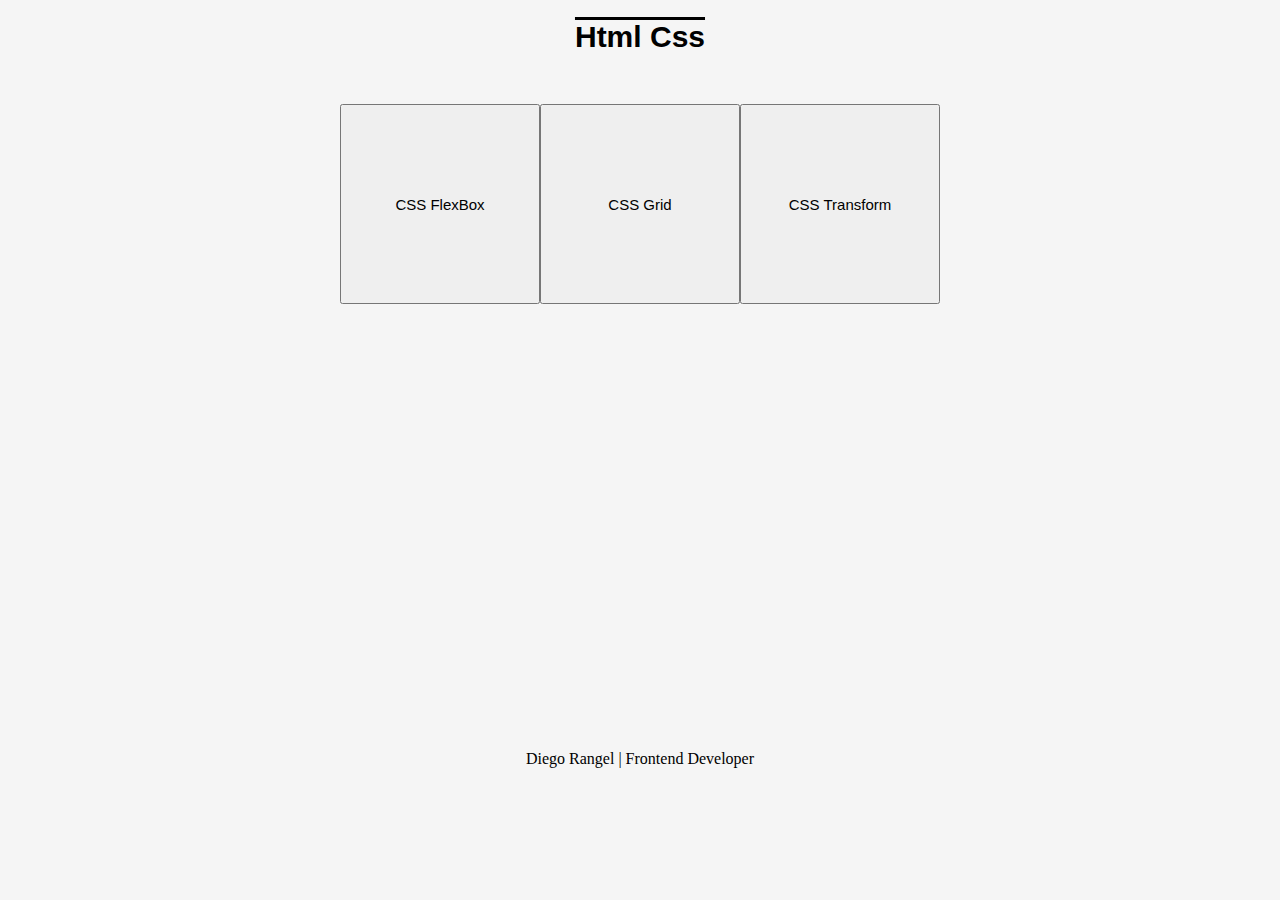
<file: main/index.html>
<!DOCTYPE html>
<html lang="pt-BR">

<head>
  <meta charset="UTF-8">
  <meta http-equiv="X-UA-Compatible" content="IE=edge">
  <meta name="viewport" content="width=device-width, initial-scale=1.0">
  <title>Home</title>
  <link rel="stylesheet" href="style.css">
</head>

<body>
  <div>
    <section class="section">
      <h1>Html  Css </h1>
        <div class="item id1">
          <button btn btn1><a href="../modelos/flexBox/index.html">CSS FlexBox</a></button>
          <button btn btn2><a href="../modelos/grid/grid.html">CSS Grid</a></button>
          <button btn btn3><a href="../modelos/transform/transform.html">CSS Transform</a></button>        
        </div>    
    </section>
    <footer>
      <p>Diego Rangel | Frontend Developer</p>
    </footer>
  </body>
  </div>
</html>
</file>
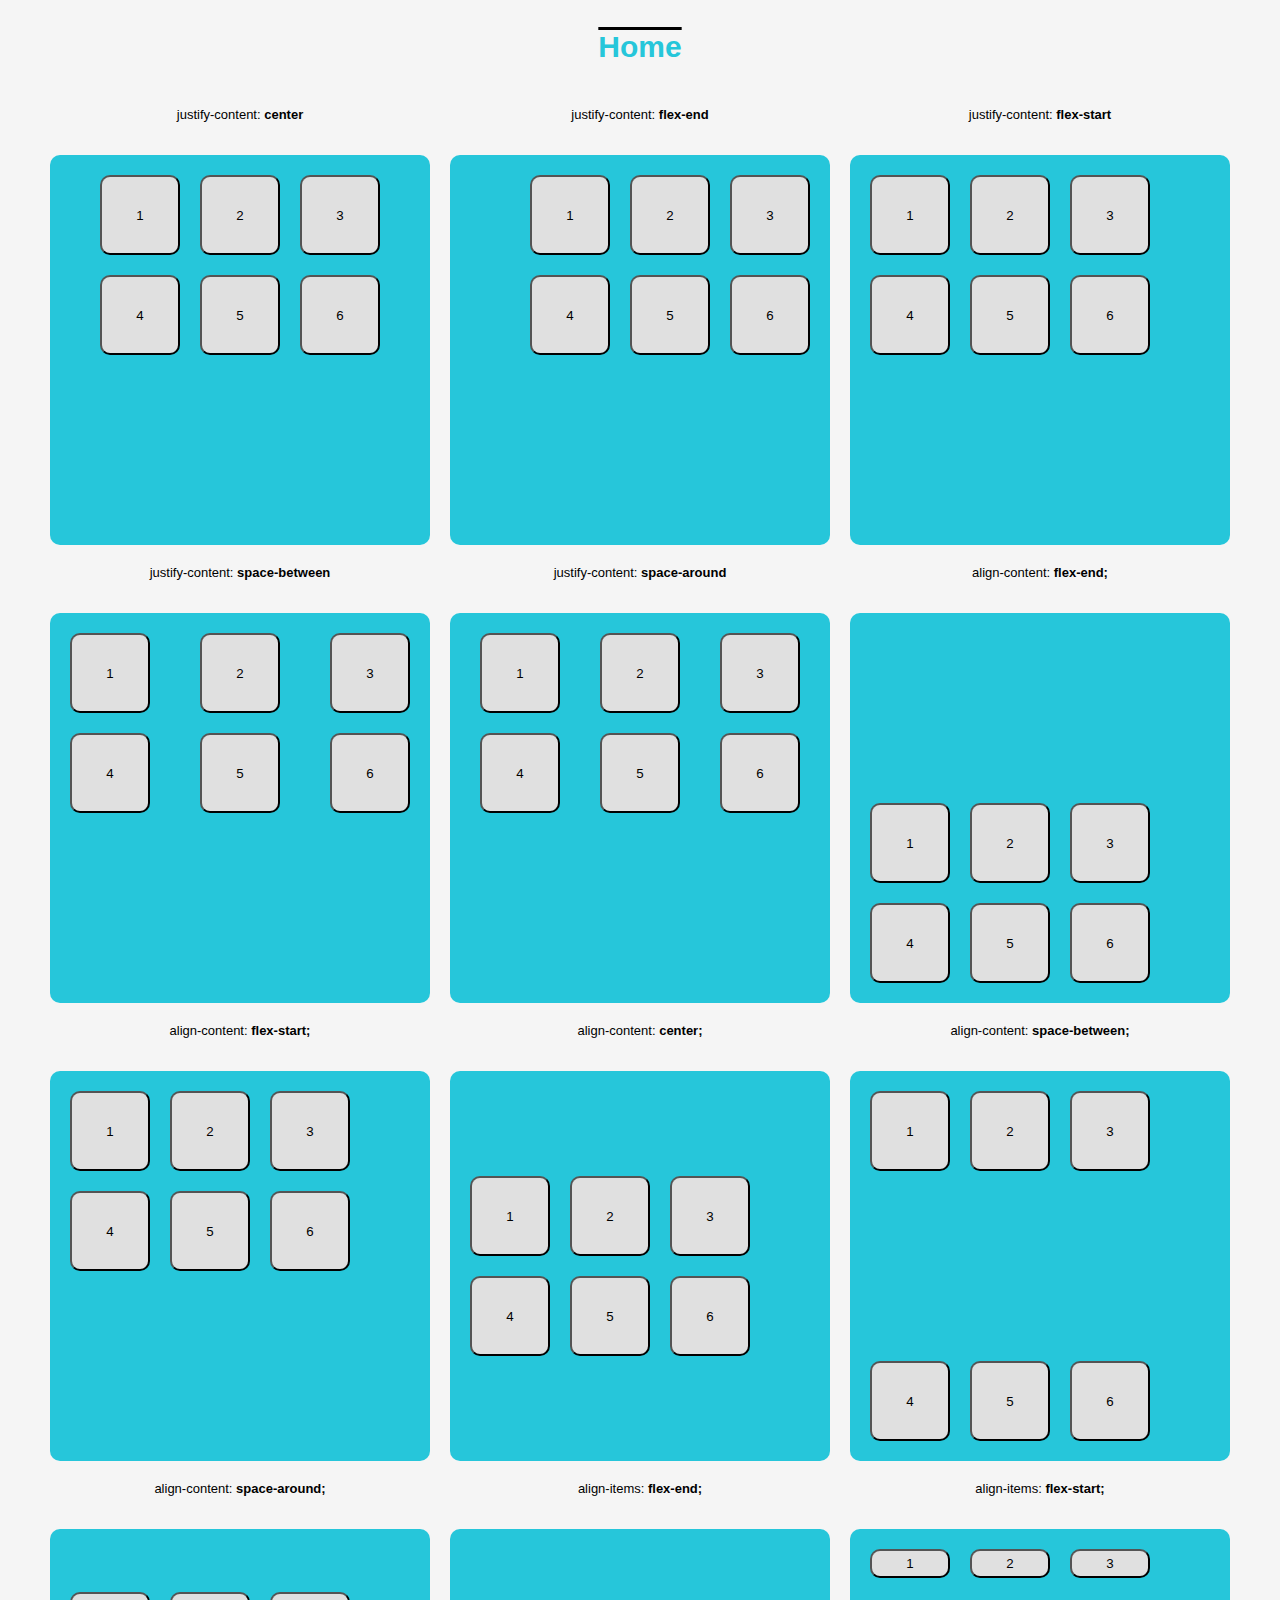
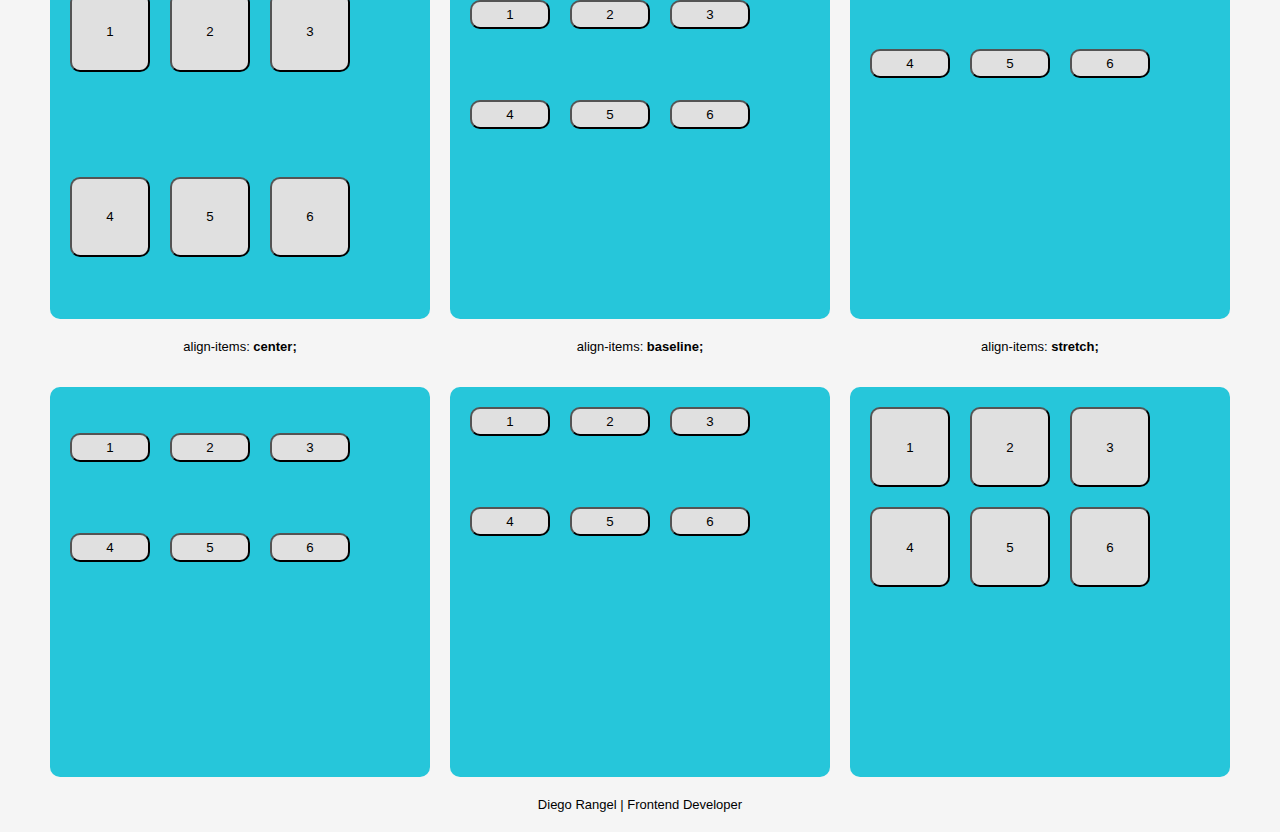
<file: modelos/flexBox/index.html>
<!DOCTYPE html>
<html lang="pt-BR">

<head>
  <meta charset="UTF-8">
  <meta http-equiv="X-UA-Compatible" content="IE-edge">
  <meta name="viewport" content="width-device-width, initial-scale=1.0">
  <title>CSS-FlexBox</title>
  <link rel="stylesheet" href="style.css">
</head>

<body>
  
  <h1><a href="../../main/index.html">Home</a></h1>
  <section class="section grid-template">
    <!-- column 1 -->
    <div>
      <p class="paragrafo">justify-content: <strong>center</strong></p>
      <div class="container grid1">
        <button class="item card01">1</button>
        <button class="item card02">2</button>
        <button class="item card03">3</button>
        <button class="item card04">4</button>
        <button class="item card05">5</button>
        <button class="item card06">6</button>
      </div>
      <p class="paragrafo">justify-content: <strong>space-between</strong></p>
      <div class="container grid4">
        <button class="item card19">1</button>
        <button class="item card20">2</button>
        <button class="item card21">3</button>
        <button class="item card22">4</button>
        <button class="item card23">5</button>
        <button class="item card24">6</button>
      </div>
      <p class="paragrafo">align-content: <strong>flex-start;</strong></p>
      <div class="container grid7">
        <button class="item card37">1</button>
        <button class="item card38">2</button>
        <button class="item card39">3</button>
        <button class="item card40">4</button>
        <button class="item card41">5</button>
        <button class="item card42">6</button>
      </div>
      <p class="paragrafo">align-content: <strong>space-around;</strong></p>
      <div class="container grid10">
        <button class="item card54">1</button>
        <button class="item card56">2</button>
        <button class="item card57">3</button>
        <button class="item card58">4</button>
        <button class="item card59">5</button>
        <button class="item card60">6</button>
      </div>
      <p class="paragrafo">align-items: <strong>center;</strong></p>
      <div class="container grid13">
        <button class="item card73">1</button>
        <button class="item card74">2</button>
        <button class="item card75">3</button>
        <button class="item card76">4</button>
        <button class="item card77">5</button>
        <button class="item card78">6</button>
      </div>
    </div>

    <!-- column 2 -->
    <div>
      <p class="paragrafo">justify-content: <strong>flex-end</strong></p>
      <div class="container grid2">
        <button class="item card07">1</button>
        <button class="item card08">2</button>
        <button class="item card09">3</button>
        <button class="item card10">4</button>
        <button class="item card11">5</button>
        <button class="item card12">6</button>
      </div>
      <p class="paragrafo">justify-content: <strong>space-around</strong></p>
      <div class="container grid5">
        <button class="item card25">1</button>
        <button class="item card26">2</button>
        <button class="item card27">3</button>
        <button class="item card28">4</button>
        <button class="item card29">5</button>
        <button class="item card30">6</button>
      </div>
      <p class="paragrafo">align-content: <strong>center;</strong></p>
      <div class="container grid8">
        <button class="item card43">1</button>
        <button class="item card44">2</button>
        <button class="item card45">3</button>
        <button class="item card46">4</button>
        <button class="item card47">5</button>
        <button class="item card48">6</button>
      </div>
      <p class="paragrafo">align-items: <strong>flex-end;</strong></p>
      <div class="container grid11">
        <button class="item card61">1</button>
        <button class="item card62">2</button>
        <button class="item card63">3</button>
        <button class="item card64">4</button>
        <button class="item card65">5</button>
        <button class="item card66">6</button>
      </div>
      <p class="paragrafo">align-items: <strong>baseline;</strong></p>
      <div class="container grid14">
        <button class="item card79">1</button>
        <button class="item card80">2</button>
        <button class="item card81">3</button>
        <button class="item card82">4</button>
        <button class="item card83">5</button>
        <button class="item card84">6</button>
      </div>
      <div>
        <p class="paragrafo">Diego Rangel | Frontend Developer</p>
      </div>

    </div>


    <!-- column 3 -->
    <div>
      <p class="paragrafo">justify-content: <strong>flex-start</strong></p>
      <div class="container grid3">
        <button class="item card13">1</button>
        <button class="item card14">2</button>
        <button class="item card15">3</button>
        <button class="item card16">4</button>
        <button class="item card17">5</button>
        <button class="item card18">6</button>
      </div>
      <p class="paragrafo">align-content: <strong>flex-end;</strong></p>
      <div class="container grid6">
        <button class="item card31">1</button>
        <button class="item card32">2</button>
        <button class="item card33">3</button>
        <button class="item card34">4</button>
        <button class="item card35">5</button>
        <button class="item card36">6</button>
      </div>
      <p class="paragrafo">align-content: <strong>space-between;</strong></p>
      <div class="container grid9">
        <button class="item card49">1</button>
        <button class="item card50">2</button>
        <button class="item card51">3</button>
        <button class="item card52">4</button>
        <button class="item card53">5</button>
        <button class="item card54">6</button>
      </div>
      <p class="paragrafo">align-items: <strong>flex-start;</strong></p>
      <div class="container grid12">
        <button class="item card67">1</button>
        <button class="item card68">2</button>
        <button class="item card69">3</button>
        <button class="item card70">4</button>
        <button class="item card71">5</button>
        <button class="item card72">6</button>
      </div>
      <p class="paragrafo">align-items: <strong>stretch;</strong></p>
      <div class="container grid15">
        <button class="item card85">1</button>
        <button class="item card86">2</button>
        <button class="item card87">3</button>
        <button class="item card88">4</button>
        <button class="item card89">5</button>
        <button class="item card90">6</button>
      </div>                  
    </div>
  </section>
  
</body>

</html>
</file>
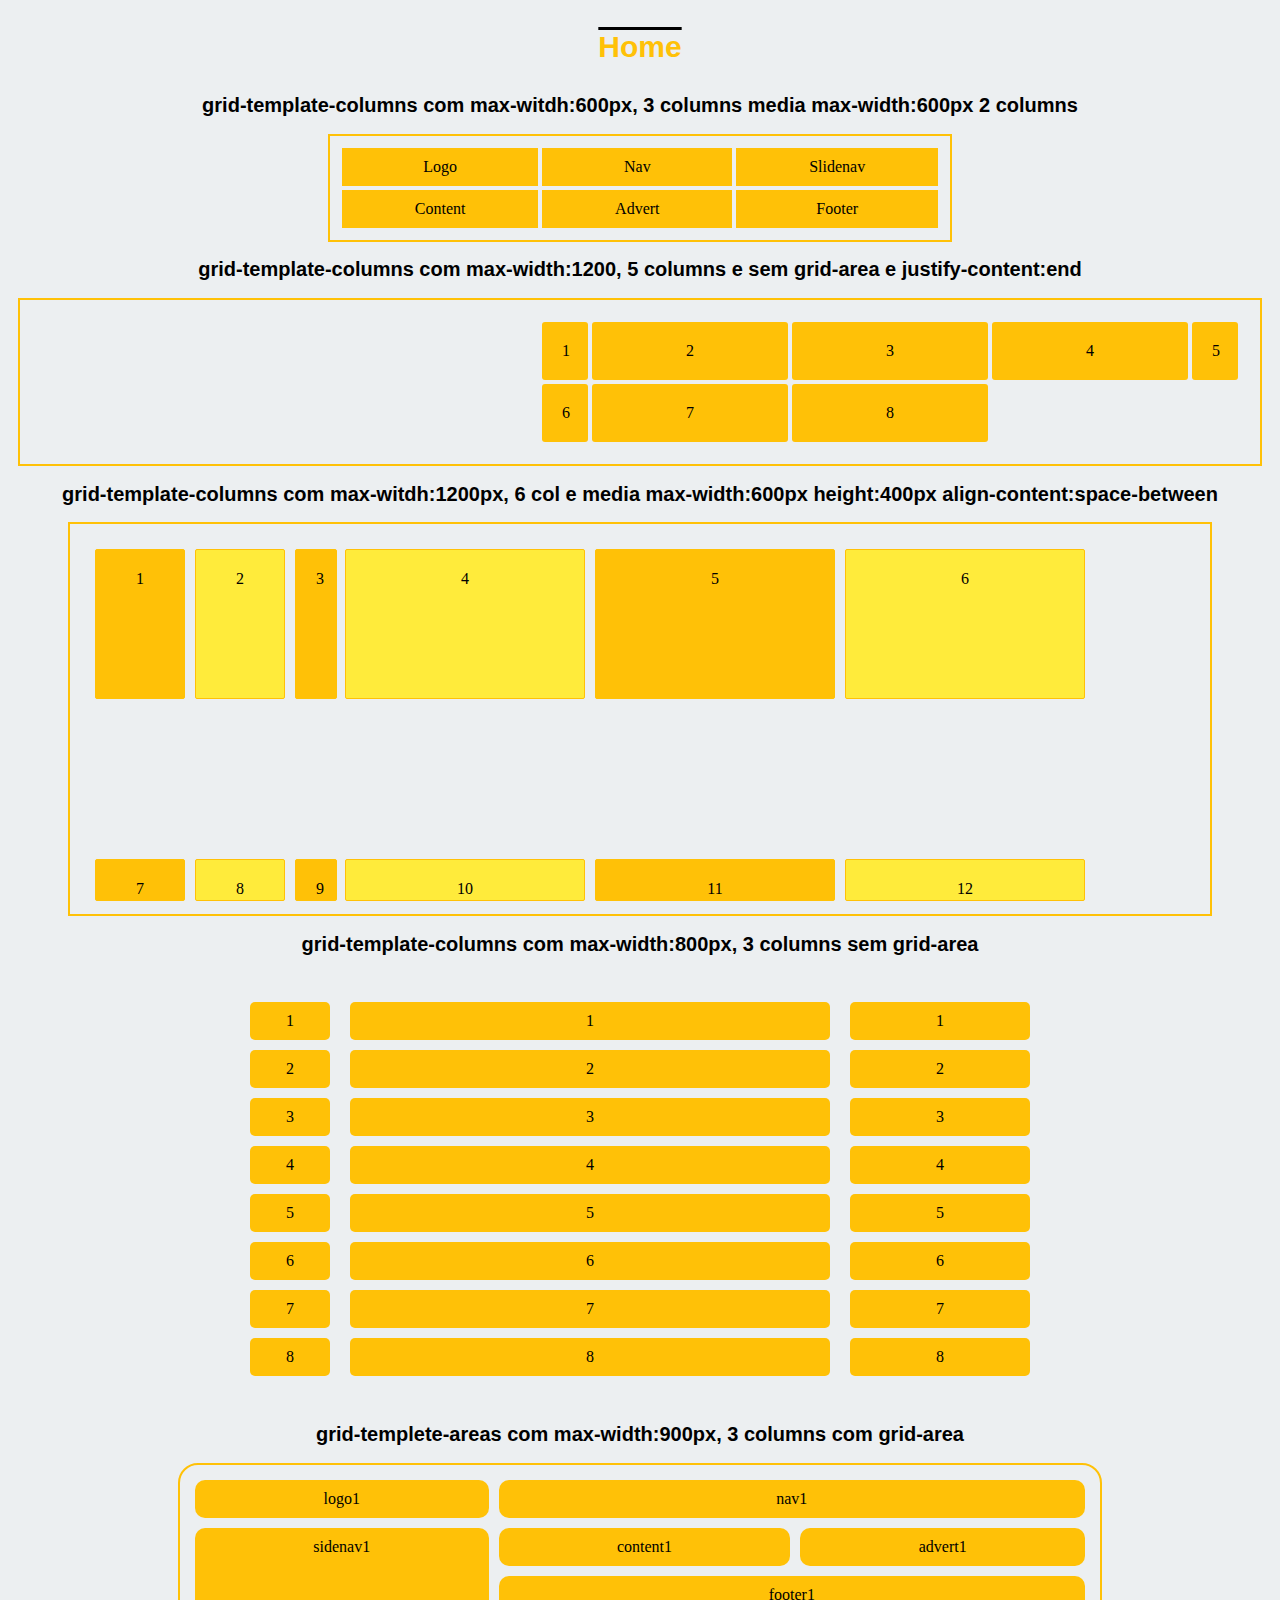
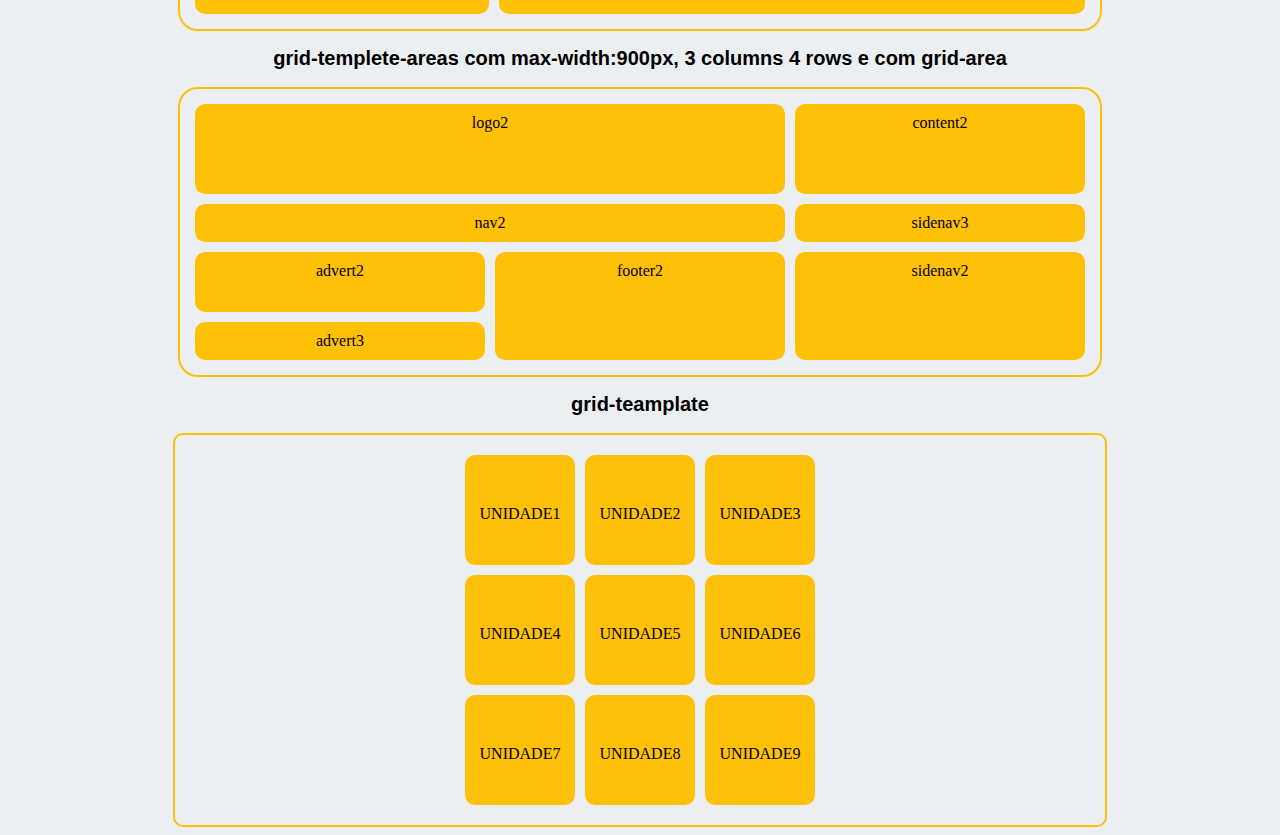
<file: modelos/grid/grid.html>
<!DOCTYPE html>
<html lang="pt-BR">

<head>
  <meta charset="UTF-8">
  <meta http-equiv="X-UA-Compatible" content="IE-edge">
  <meta name="viewport" content="width-divece-width, initial-scale=1.0">
  <title>GridArea</title>
  <link rel="stylesheet" href="style.css">
</head>

<body>
  <h1><a href="../../main/index.html">Home</a></h1>

  <div>
    <h2>grid-template-columns com max-witdh:600px, 3 columns media max-width:600px 2 columns </h2>
    <section class="grid gridTemplateColumns1">
      <div class="item lo">Logo</div>
      <div class="item na">Nav</div>
      <div class="item co">Slidenav</div>
      <div class="item si">Content</div>
      <div class="item ad">Advert</div>
      <div class="item fo">Footer</div>
    </section>
  </div>

  <div>
    <h2>grid-template-columns com max-width:1200, 5 columns e sem grid-area e justify-content:end</h2>
    <section class="grid2 gridTemplateColumns2">
      <div class="item2"> 1 </div>
      <div class="item2"> 2 </div>
      <div class="item2"> 3 </div>
      <div class="item2"> 4 </div>
      <div class="item2"> 5 </div>
      <div class="item2"> 6 </div>
      <div class="item2"> 7 </div>
      <div class="item2"> 8 </div>
    </section>
  </div>

  <div>
    <h2>grid-template-columns com max-witdh:1200px, 6 col e media max-width:600px height:400px
      align-content:space-between</h2>
    <section class="grid3 gridTemplateColumns3">
      <div class="item3 colorAmber"> 1 </div>
      <div class="item3 colorYellow"> 2 </div>
      <div class="item3 colorAmber"> 3 </div>
      <div class="item3 colorYellow"> 4 </div>
      <div class="item3 colorAmber"> 5 </div>
      <div class="item3 colorYellow"> 6 </div>
      <div class="item3 colorAmber"> 7 </div>
      <div class="item3 colorYellow"> 8 </div>
      <div class="item3 colorAmber"> 9 </div>
      <div class="item3 colorYellow"> 10 </div>
      <div class="item3 colorAmber"> 11 </div>
      <div class="item3 colorYellow"> 12 </div>
    </section>
  </div>

  <div>
    <h2>grid-template-columns com max-width:800px, 3 columns sem grid-area</h2>
    <section class="grid4 gridTemplateColumns4">
      <div>
        <div class="item4 colorAmber"> 1 </div>
        <div class="item4 colorAmber"> 2 </div>
        <div class="item4 colorAmber"> 3 </div>
        <div class="item4 colorAmber"> 4 </div>
        <div class="item4 colorAmber"> 5 </div>
        <div class="item4 colorAmber"> 6 </div>
        <div class="item4 colorAmber"> 7 </div>
        <div class="item4 colorAmber"> 8 </div>
      </div>

      <div>
        <div class="item4 colorAmber"> 1 </div>
        <div class="item4 colorAmber"> 2 </div>
        <div class="item4 colorAmber"> 3 </div>
        <div class="item4 colorAmber"> 4 </div>
        <div class="item4 colorAmber"> 5 </div>
        <div class="item4 colorAmber"> 6 </div>
        <div class="item4 colorAmber"> 7 </div>
        <div class="item4 colorAmber"> 8 </div>
      </div>

      <div>
        <div class="item4 colorAmber"> 1 </div>
        <div class="item4 colorAmber"> 2 </div>
        <div class="item4 colorAmber"> 3 </div>
        <div class="item4 colorAmber"> 4 </div>
        <div class="item4 colorAmber"> 5 </div>
        <div class="item4 colorAmber"> 6 </div>
        <div class="item4 colorAmber"> 7 </div>
        <div class="item4 colorAmber"> 8 </div>
      </div>
    </section>
  </div>

  <div>
    <h2>grid-templete-areas com max-width:900px, 3 columns com grid-area </h2>
    <section class="grid5 gridTemplateAreas5">
      <div class="item5 logo1">logo1</div>
      <div class="item5 nav1">nav1</div>
      <div class="item5 content1">content1</div>
      <div class="item5 sidenav1">sidenav1</div>
      <div class="item5 advert1">advert1</div>
      <div class="item5 footer1">footer1</div>
    </section>
  </div>

  <div>
    <h2>grid-templete-areas com max-width:900px, 3 columns 4 rows e com grid-area </h2>
    <section class="grid6 gridTemplateAreas6">
      <div class="item6 logo2">logo2</div>
      <div class="item6 nav2">nav2</div>
      <div class="item6 content2">content2</div>
      <div class="item6 sidenav2">sidenav2</div>
      <div class="item6 advert2">advert2</div>
      <div class="item6 footer2">footer2</div>
      <div class="item6 sidenav3">sidenav3</div>
      <div class="item6 advert3">advert3</div>
    </section>
  </div>

  <div>
    <h2>grid-teamplate</h2>
    <section class="grid7 gridTemplateUni1">
      <div class="item7 unid1">unidade1</div>
      <div class="item7 unid2">unidade2</div>
      <div class="item7 unid3">unidade3</div>
      <div class="item7 unid4">unidade4</div>
      <div class="item7 unid5">unidade5</div>
      <div class="item7 unid6">unidade6</div>
      <div class="item7 unid7">unidade7</div>
      <div class="item7 unid8">unidade8</div>
      <div class="item7 unid9">unidade9</div>
    </section>
  </div>

</body>

</html>
</file>
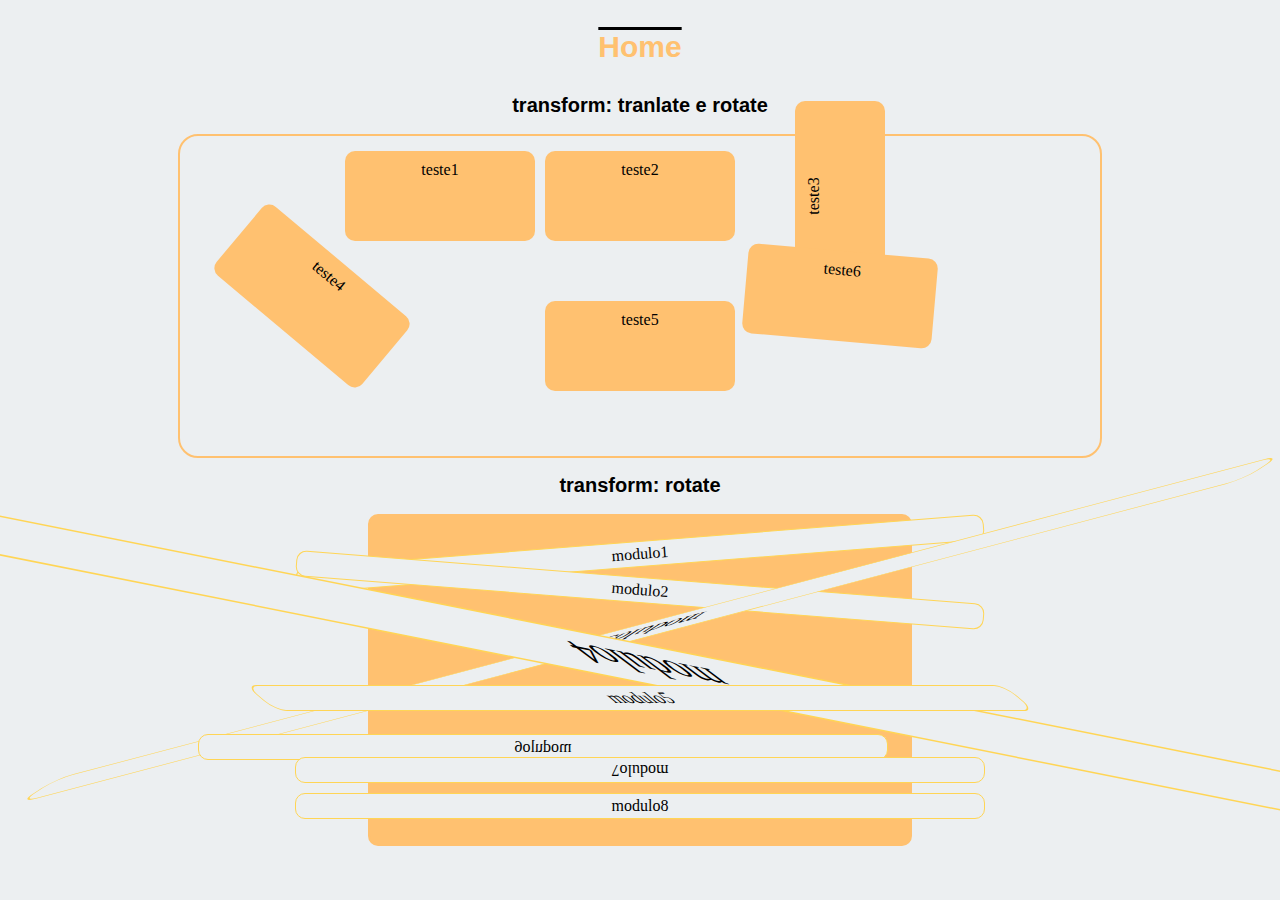
<file: modelos/transform/transform.html>
<!DOCTYPE html>
<html lang="pt-BR">
<head>
  <meta charset="UTF-8">
  <meta http-equiv="X-UA-Compatible" content="IE-edge">
  <meta name="viewport" content="width-divice-width, initial-scale=1.0">
  <title>Teste</title>
  <link rel="stylesheet" href="style.css">
</head>
<body>
<h1><a href="../../main/index.html">Home</a></h1>
<div>    
    <h2>transform: tranlate e rotate</h2>
    <section class="container">
      <div class="tt">teste1</div>
      <div class="tt">teste2</div>
      <div class="tt teste3">teste3</div>
      <div class="tt teste4">teste4</div>
      <div class="tt teste5">teste5</div>
      <div class="tt teste6">teste6</div>
    </section>
  </div>

<div>
  <h2>transform: rotate</h2>
  <section class="rotate">
    <div class="item-rotate ind1">modulo1</div>
    <div class="item-rotate ind2">modulo2</div>
    <div class="item-rotate ind3">modulo3</div>
    <div class="item-rotate ind4">modulo4</div>
    <div class="item-rotate ind5">modulo5</div>
    <div class="item-rotate ind6">modulo6</div>
    <div class="item-rotate ind7">modulo7</div>
    <div class="item-rotate ind8">modulo8</div>
  </section>
</div>

</body>

</html>
</file>
<file: main/style.css>
body {
  background: #f5f5f5;
  max-width: 900px;
  margin: 0 auto;
}
h1{
  font-size: 30px;
  font-family: 'Gill Sans', 'Gill Sans MT', Calibri, 'Trebuchet MS', sans-serif;
  color: black;
  text-align: center;
  text-decoration: overline;
}
a{
  text-decoration: none;
  font-size: 15px;
  color: black;
}
footer p{
  text-align: center;
  align-self: ;
}

/*-------------------------------------------------------------*/
.item{
  display: grid;
  grid-template-columns: repeat(3,200px);
  grid-template-rows: repeat(3, 200px) ;
  justify-content: center;
  padding: 30px;
}
</file>
<file: modelos/flexBox/style.css>
body {
  background: #f5f5f5;
  max-width: 1200px;
  margin: 0 auto;
}

h1 {
  text-align: center;
  font-size: 30px;
  font-family: "Segoe UI", Tahoma, Geneva, Verdana, sans-serif;
  text-decoration: overline;
  padding: 10px;
}
a{
  text-decoration: none;
  color: #26c6da;
}


/*------------------------------------------------------*/

.paragrafo{
  text-align: center;
  font-family: 'Segoe UI', Tahoma, Geneva, Verdana, sans-serif;
  font-size: 13px;
  padding-bottom: 20px;
}
.section{
  display: grid;
  max-width: 550px;
  padding-bottom: 20px; 
  grid-template: 400px / repeat(3, 400px);
}
/* @media(max-width:"900px" ){
  .container{
    grid-template-columns: repeat(3, 1fr);
    grid-template-rows: repeat(3, 1fr);
  }
} */
  
.container {
  display: grid;
  grid-template: repeat(2, 100px) / repeat(3, 100px);
  max-width: 400px;
  height: 370px;
  margin: 0 10px;

  background: #26c6da;
  padding: 10px;
  border-radius: 10px;
  margin-bottom: 20px;

}
.item {
  background: #e0e0e0;
  border-radius: 10px;
  margin: 10px;
  padding: 5px;
  flex-direction: row-reverse;
}
/*------------------------------------------------------*/



.grid1{
  justify-content: center;
}
.grid2{
  justify-content: flex-end;
}
.grid3{
  justify-content: flex-start;
}
.grid4{
  justify-content: space-between;
}
.grid5{
  justify-content: space-around;
}
.grid6{
  align-content: flex-end;
}
.grid7{
  align-content: flex-start;
}
.grid8{
  align-content: center;
}
.grid9{
  align-content: space-between;
}
.grid10{
  align-content: space-around;
}
.grid11{
  align-items: flex-end;
}
.grid12{
  align-items: flex-start;
}
.grid13{
  align-items: center
}
.grid14{
  align-items: baseline;
}
.grid15{
  align-items: stretch;
}
.grid16{
  flex-flow: column wrap;
}
</file>
<file: modelos/grid/style.css>
body {
  background: #eceff1;
}

h1 {
  text-align: center;
  font-size: 30px;
  font-family: "Segoe UI", Tahoma, Geneva, Verdana, sans-serif;
  text-decoration: overline;
  padding: 10px;
}
a{
  text-decoration: none;
  color: #ffc107;
}

h2 {
  text-align: center;
  font-size: 20px;
  font-family: Arial, Helvetica, sans-serif;
}

.colorAmber {
  background: #ffc107;
}

.colorYellow {
  background: #ffeb3b;
  border: 2px solid #ffeb3b;
}

/*-----------------------------------------------*/

.grid {
  display: grid;
  margin: 0 auto;
  max-width: 600px;
  border: 2px solid #ffc107;
  text-align: center;
  padding: 10px;
}

.item {
  padding: 10px;
  background: #ffc107;
  margin: 2px;
}

.gridTemplateColumns1 {
  grid-template-areas:
    "lo na co"
    "si ad fo";
}
@media (max-width: 600px) {
  .gridTemplateColumns1 {
    grid-template-areas:
      "lo na"
      "si co"
      "ad fo";
  }
}

.lo {
  grid-area: lo;
}
.na {
  grid-area: na;
}
.si {
  grid-area: si;
}
.co {
  grid-area: co;
}
.ad {
  grid-area: ad;
}
.fo {
  grid-area: fo;
}

.grid2 {
  display: grid;
  grid-template-columns: 50px repeat(3, 200px) 50px;
  border: 2px solid #ffc107;
  max-width: 1200px;
  margin: 0 auto;
  text-align: center;
  padding: 20px;
  justify-content: end;
}

.item2 {
  background: #ffc107;
  margin: 2px;
  padding: 20px;
  border-radius: 3px;
}

@media(max-width: 1200px){
  .gridTemplateColumns2{
    grid-template-columns: 50px repeat(3, 1fr) 50px;
  }
}

.grid3 {
  display: grid;
  grid-template-columns: repeat(2, 100px) 50px repeat(3, 250px);
  grid-template-rows: 160px 40px;
  max-width: 1100px;
  height: 350px;
  margin: 0 auto;
  border: 2px solid #ffc107;
  padding: 20px;
  align-content: space-between;
}

@media(max-width: 1080px){
  .gridTemplateColumns3{
    grid-template-columns: 60px 1fr 1fr 1fr auto;
    grid-template-rows: 60px 1fr 1fr 1fr auto;
  }
}

.item3 {
  text-align: center;
  border: 1px solid #ffc107;
  border-radius: 2px;
  margin: 5px;
  padding: 20px;
}

.grid4 {
  display: grid;
  grid-template-columns: 100px 1fr 200px;
  max-width: 800px;
  margin: 0 auto;
  padding: 20px;
}

.item4 {
  margin: 10px;
  border-radius: 5px;
  text-align: center;
  padding: 10px;
}

.grid5 {
  display: grid;
  max-width: 900px;
  margin: 0 auto;
  border: 2px solid #ffc107;
  border-radius: 20px;
  padding: 10px;
}

.item5 {
  background: #ffc107;
  padding: 10px;
  margin: 5px;
  text-align: center;
  border-radius: 10px;
}

.gridTemplateAreas5 {
  grid-template-areas:
    "logo1 nav1 nav1"
    "sidenav1 content1 advert1"
    "sidenav1 footer1 footer1";
}

.logo1 {
  grid-area: logo1;
}
.nav1 {
  grid-area: nav1;
}
.content1 {
  grid-area: content1;
}
.sidenav1 {
  grid-area: sidenav1;
}
.advert1 {
  grid-area: advert1;
}
.footer1 {
  grid-area: footer1;
}

.grid6 {
  display: grid;
  max-width: 900px;
  margin: 0 auto;
  border: 2px solid #ffc107;
  border-radius: 20px;
  padding: 10px;
}


.item6 {
  background: #ffc107;
  padding: 10px;
  margin: 5px;
  text-align: center;
  border-radius: 10px;
}


.gridTemplateAreas6 {
  grid-template-columns: repeat(3, 300px);
  grid-template-rows: 100px auto 70px;
  grid-template-areas:
    "logo1 logo1 content1"
    "nav1 nav1 advert1"
    "advert2 footer1 sidenav2"
    "sidenav1 footer1 sidenav2";
}

@media(max-width: 1000px){
  .gridTemplateAreas6{
    grid-template-columns: repeat(3, 1fr);
  }
}


.logo2 {
  grid-area: logo1;
}
.nav2 {
  grid-area: nav1;
}
.content2 {
  grid-area: content1;
}
.sidenav2 {
  grid-area: sidenav1;
}
.advert2 {
  grid-area: advert1;
}
.footer2 {
  grid-area: footer1;
}
.sidenav2 {
  grid-area: sidenav2;
}
.advert2 {
  grid-area: advert2;
}

.grid7{
  display: grid;
  border: 2px solid #ffc107;
  padding: 15px;
  border-radius: 10px;
  max-width: 900px;
  margin: 0 auto;
  justify-content: center;
}

.item7{
  text-align: center;
  padding-top: 50px;
  text-transform: uppercase;
  background: #ffc107;
  margin: 5px;
  border-radius: 10px;
}

.gridTemplateUni1{
  grid-template: repeat(3, 120px) / repeat(3, 120px);
  grid-template-areas: 
  "unid1 unid2 unid3"
  "unid4 unid5 unid6"
  "unid7 unid8 unid9"
  ;
}

.unid1{
  grid-area: unid1;
}
.unid2{
  grid-area: unid2;
}
.unid3{
  grid-area: unid3;
}
.unid4{
  grid-area: unid4;
}
.unid5{
  grid-area: unid5;
}
.unid6{
  grid-area: unid6;
}
.unid7{
  grid-area: unid7;
}
.unid8{
  grid-area: unid8;
}
.unid9{
  grid-area: unid9;
}
</file>
<file: modelos/transform/style.css>
body {
  background: #eceff1;
  max-width: 1100px;
  margin: 0 auto;
}

h1 {
  text-align: center;
  font-size: 30px;
  font-family: "Segoe UI", Tahoma, Geneva, Verdana, sans-serif;
  text-decoration: overline;
  padding: 10px;
}
a{
  text-decoration: none;
  color: #ffc170;
}

h2{
  text-align: center;
  font-family: 'Gill Sans', 'Gill Sans MT', Calibri, 'Trebuchet MS', sans-serif;
  font-size: 20px;
}
/**--------------------------------------------*/

.container {
  display: grid;
  grid-template-columns: repeat(3, 200px);
  grid-template-rows: repeat(3, 100px);
  max-width: 900px;
  /* height: 200px; */
  border: 2px solid #ffc170;
  border-radius: 20px;
  padding: 10px;
  margin: 0 auto;
  justify-content: center;
}

.tt {
  text-align: center;
  background: #ffc170;
  padding: 10px;
  margin: 5px;
  border-radius: 10px;
}

.teste3{
  transform: rotate(-100grad)
}

.teste4 {
  transform: translateX(-8rem) rotate(40deg);
}

.teste5 {
  transform: translatey(50px);
}
.teste6 {
  transform: rotate(5deg);
}

.rotate{
  display: grid;
  grid-template-columns: 700px;
  border: 2px solid #ffc170;
  border-radius: 10px;
  padding: 20px;
  max-width: 500px;
  background: #ffc170;  
  margin: 0 auto;
  justify-content: center;
}

.item-rotate{
  background: #eceff1;
  text-align: center;
  border: 1.5px solid #ffd555;
  border-radius: 10px;
  padding: 3px;
  margin: 5px;
}

.ind1{
 transform: rotate(-5grad)
}
.ind2{
 transform: rotate(5grad)
}
.ind3{
 transform: translate(10px, 3px) rotate(2deg) scale(-1) skewX(-55deg) skewY(-28deg)
}
.ind4{
 transform: translate(10px, 3px) rotate(2deg) scale(-2) skewX(55deg) skewY(12deg)
}
.ind5{
  transform: skewX(50deg) scale(1.1, 1)
}
.ind6{
  transform: translate(-97px, 13px) scale(-1, 1)
}
.ind7{
  transform: scale(-1);
}
</file>
